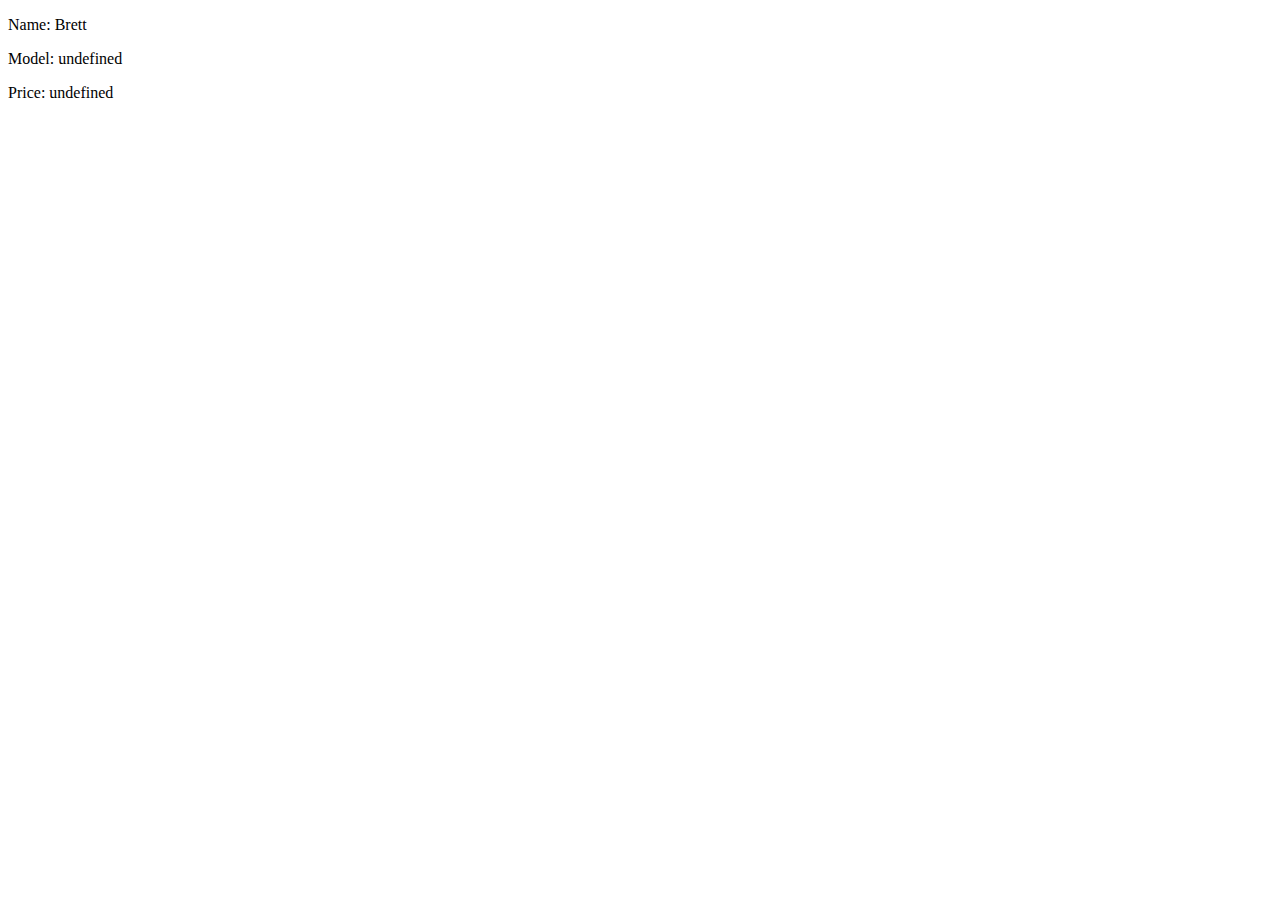
<file: AJax/index.html>
<!DOCTYPE html>
<html>
  <head>
    <title>AJAX Program</title>
    <script src="https://code.jquery.com/jquery-3.6.0.min.js"></script>
    <script src="script.js"></script>
  </head>
  <body>
    <div id="data"></div>
  </body>
</html>
</file>
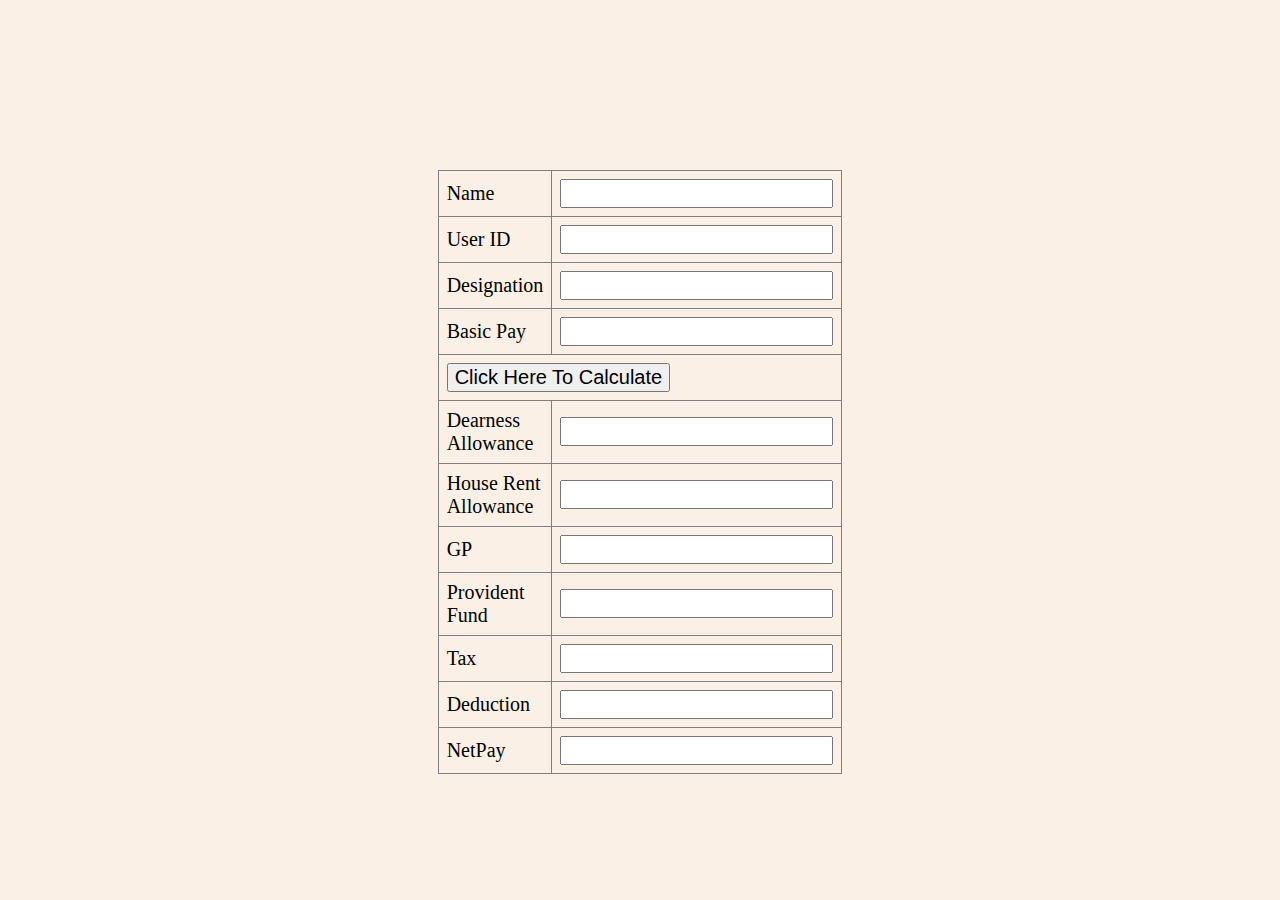
<file: DA_HRA/index.html>
<html>
<head>
<title>Registration Form</title>
<script type = "text/javascript">
    function calc()
    {
        var bp,DA,HRA,GP,PF,Tax,Deduction,NetPay,name,id,desg;
        name = document.form1.firstname.value;
        id = document.form1.userid.value;
        desg = document.form1.designation.value;
        bp = parseInt(document.form1.bp.value);

        DA = bp * 0.5;
        HRA = bp * 0.5;
        GP = bp + DA + HRA;
        PF = GP * 0.02;
        Tax = GP * 0.01;
        Deduction = Tax + PF;
        NetPay = GP - Deduction;

        document.form1.da.value = DA;
        document.form1.hra.value = HRA;
        document.form1.gp.value = GP;
        document.form1.pf.value = PF;
        document.form1.tax.value = Tax;
        document.form1.deduction.value = Deduction;
        document.form1.netpay.value = NetPay
    }
</script>
<style>
    *{
        font-size: 20px;
    }
    div{
        display:flex;
        align-items: center;
        justify-content: center;
    }
    table {
    margin-top: 40%;
  border-collapse: collapse;
  width: 21vw;
}

th, td {
  text-align: left;
  padding: 8px;
}


</style>
</head>
<body bgcolor= linen>
    <div>
    <form name = "form1">
        <table border = "1">
            <tr>
                <td>Name</td>
                <td><input type = "text" name = "firstname" /></td>
            </tr>
            <tr>
                <td>User ID</td>
                <td><input type = "text" name = "userid" /></td>
            </tr>
            <tr>
                <td>Designation</td>
                <td><input type = "text" name = "designation" /></td>
            </tr>
            <tr>
                <td>Basic Pay</td>
                <td><input type = "text" name = "bp"></td>
            </tr>
            <center>
            <tr>
                <td colspan = "2" align = "center">
                <input type = "button" name = "calculate" value = "Click Here To Calculate"onclick ="calc()"></td>

            </tr>
            </center>
            <tr>
                <td>Dearness Allowance </td>
                <td><input type = "text" name = "da"/></td>
            </tr>
            <tr>
                <td>House Rent Allowance </td>
                <td><input type = "text" name = "hra"></td>
            </tr>
            <tr>
                <td>GP</td>
                <td><input type = "text" name = "gp"></td>
            </tr>
            <tr>
                <td>Provident Fund</td>
                <td><input type = "text" name = "pf" /></td>
            </tr>
            <tr>
                <td>Tax</td>
                <td><input type = "text" name = "tax" /></td>
            </tr>
            <tr>
                <td>Deduction</td>
                <td><input type = "text" name = "deduction" /></td>
            </tr>
            <tr>
                <td>NetPay</td>
                <td><input type = "text" name = "netpay" /></td>
            </tr>           
        </table>
    </form>
    </div>
</body>
</html>
</file>
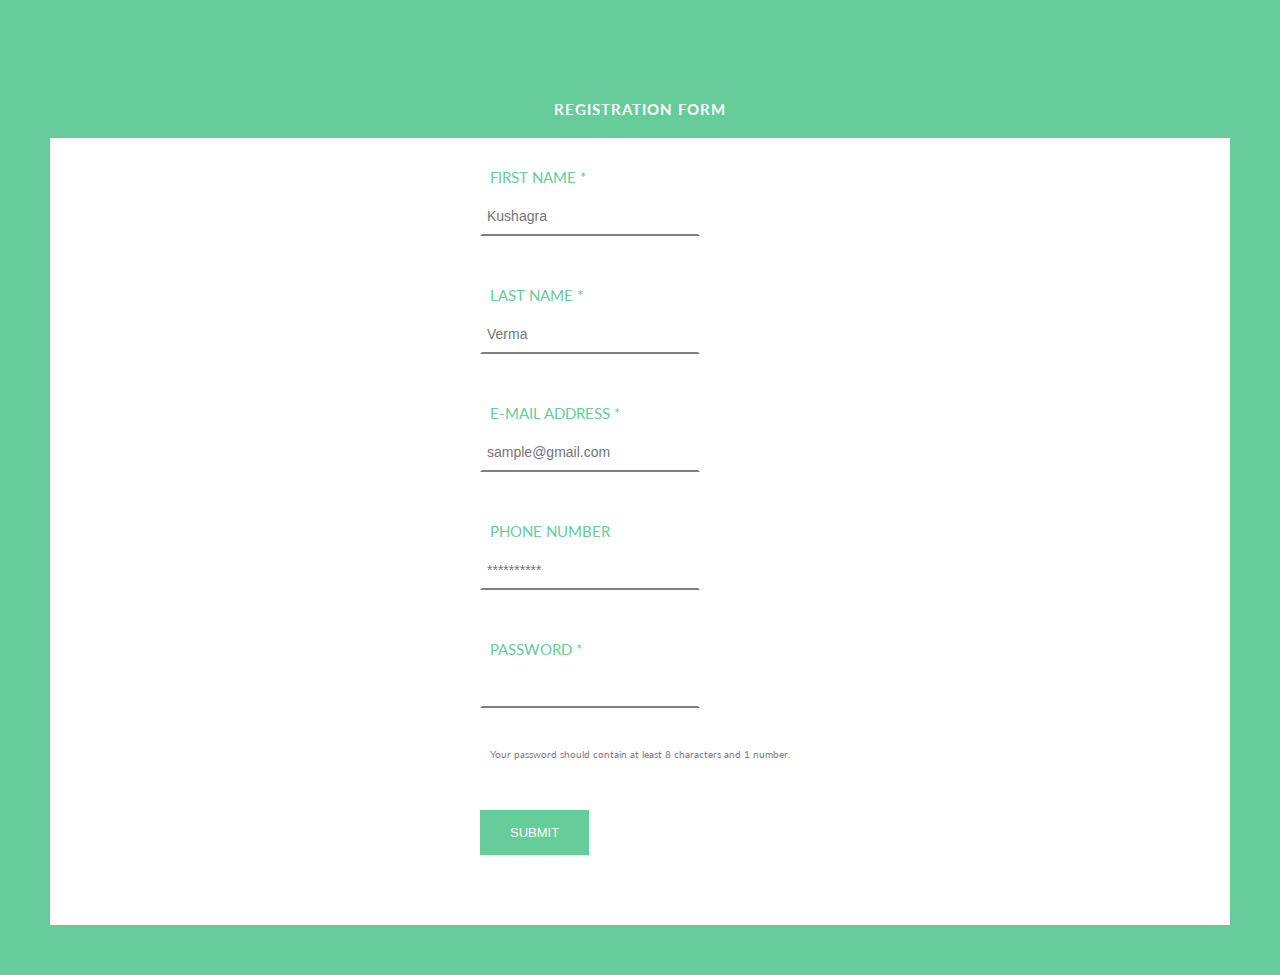
<file: formSubmissionJS/index.html>
<!DOCTYPE html>
<html lang="en">
<head>
    <meta charset="UTF-8">
    <meta http-equiv="X-UA-Compatible" content="IE=edge">
    <meta name="viewport" content="width=device-width, initial-scale=1.0">
    <title>Exp 5</title>
    <link rel="stylesheet" href="style.css">
    <style>
        *{
            padding: 10px;
            font-size: 15px;
        }
    </style>
    <h1></h1>
</head>
<link href='https://fonts.googleapis.com/css?family=Lato' rel='stylesheet' type='text/css'>

<body>
  <h1>Registration form</h1>
  <div class="form-container">
    <form name="registerForm">
      <label for="firstName">First Name *</label>
      <input type="text" id="firstName" name="firstName" placeholder="Kushagra" required/><p class="error-message"></p>
      <label for="lastName">Last Name *</label>
      <input type="text" id="lastName" placeholder="Verma" required/>
      <p class="error-message"></p>
      <label for="e-mail">E-mail address *</label>
      <input type="text" id="e-mail" placeholder="sample@gmail.com" required/>
      <p class="error-message"></p>
      <label for="phoneNumber">Phone Number</label>
      <input type="text" id="phoneNumber" maxlength="9" pattern=".{9,}"   required title="10 characters length"placeholder="**********"/>
      <p class="error-message"></p>
      
      <label for="password">Password *</label>
      <input type="password" id="password" pattern=".{8,}"   required title="8 characters minimum"/>
      <p class="error-message"></p>
      <p class="password-rules">Your password should contain at least 8 characters and 1 number.</p>
        <input class="button" type="submit" value="submit" name="submit" onClick="formValidation()"/>
     </form>
  </div>
  <script src="main.js"></script>
    

</body>
</file>
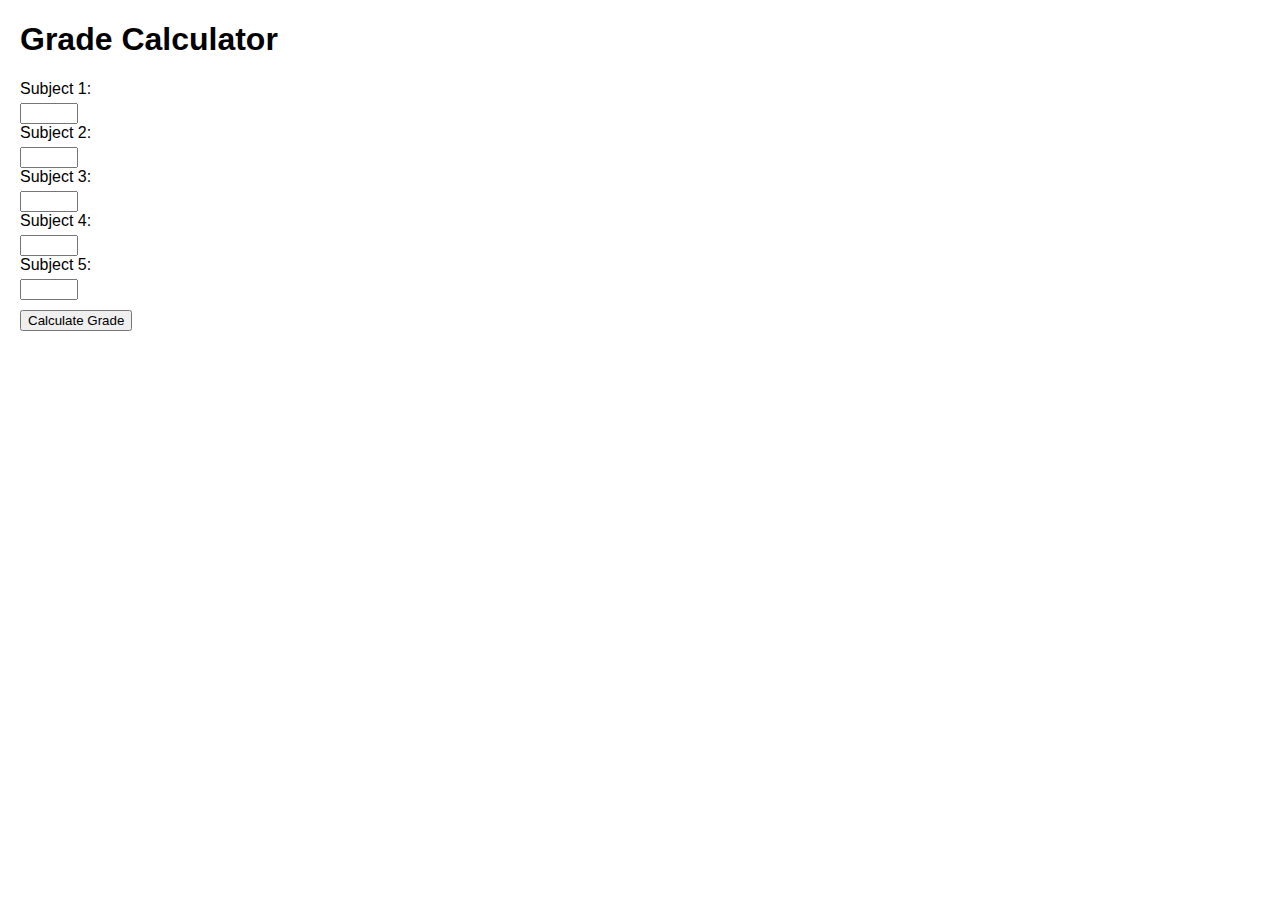
<file: Servlet_return_Grade/index.html>
<!DOCTYPE html>
<html>
<head>
  <title>Grade Calculator</title>
  <style>
    body {
      font-family: Arial, sans-serif;
      margin: 20px;
    }
    label {
      display: block;
      margin-bottom: 5px;
    }
    input[type="number"] {
      width: 50px;
    }
    button {
      margin-top: 10px;
    }
    #result {
      margin-top: 20px;
      font-weight: bold;
    }
  </style>
</head>
<body>
  <h1>Grade Calculator</h1>
  <form id="gradeForm">
    <label for="subject1">Subject 1:</label>
    <input type="number" id="subject1" required><br>
    <label for="subject2">Subject 2:</label>
    <input type="number" id="subject2" required><br>
    <label for="subject3">Subject 3:</label>
    <input type="number" id="subject3" required><br>
    <label for="subject4">Subject 4:</label>
    <input type="number" id="subject4" required><br>
    <label for="subject5">Subject 5:</label>
    <input type="number" id="subject5" required><br>
    <button type="submit">Calculate Grade</button>
  </form>
  <div id="result"></div>

  <script>
    document.getElementById('gradeForm').addEventListener('submit', function(e) {
      e.preventDefault();
      var subject1 = parseInt(document.getElementById('subject1').value);
      var subject2 = parseInt(document.getElementById('subject2').value);
      var subject3 = parseInt(document.getElementById('subject3').value);
      var subject4 = parseInt(document.getElementById('subject4').value);
      var subject5 = parseInt(document.getElementById('subject5').value);

      var totalMarks = subject1 + subject2 + subject3 + subject4 + subject5;
      var percentage = (totalMarks / 500) * 100;

      var grade;

      if (percentage >= 90) {
        grade = 'A+';
      } else if (percentage >= 80) {
        grade = 'A';
      } else if (percentage >= 70) {
        grade = 'B';
      } else if (percentage >= 60) {
        grade = 'C';
      } else if (percentage >= 50) {
        grade = 'D';
      } else {
        grade = 'F';
      }

      document.getElementById('result').textContent = 'Percentage: ' + percentage.toFixed(2) + '%, Grade: ' + grade;
    });
  </script>
</body>
</html>
</file>
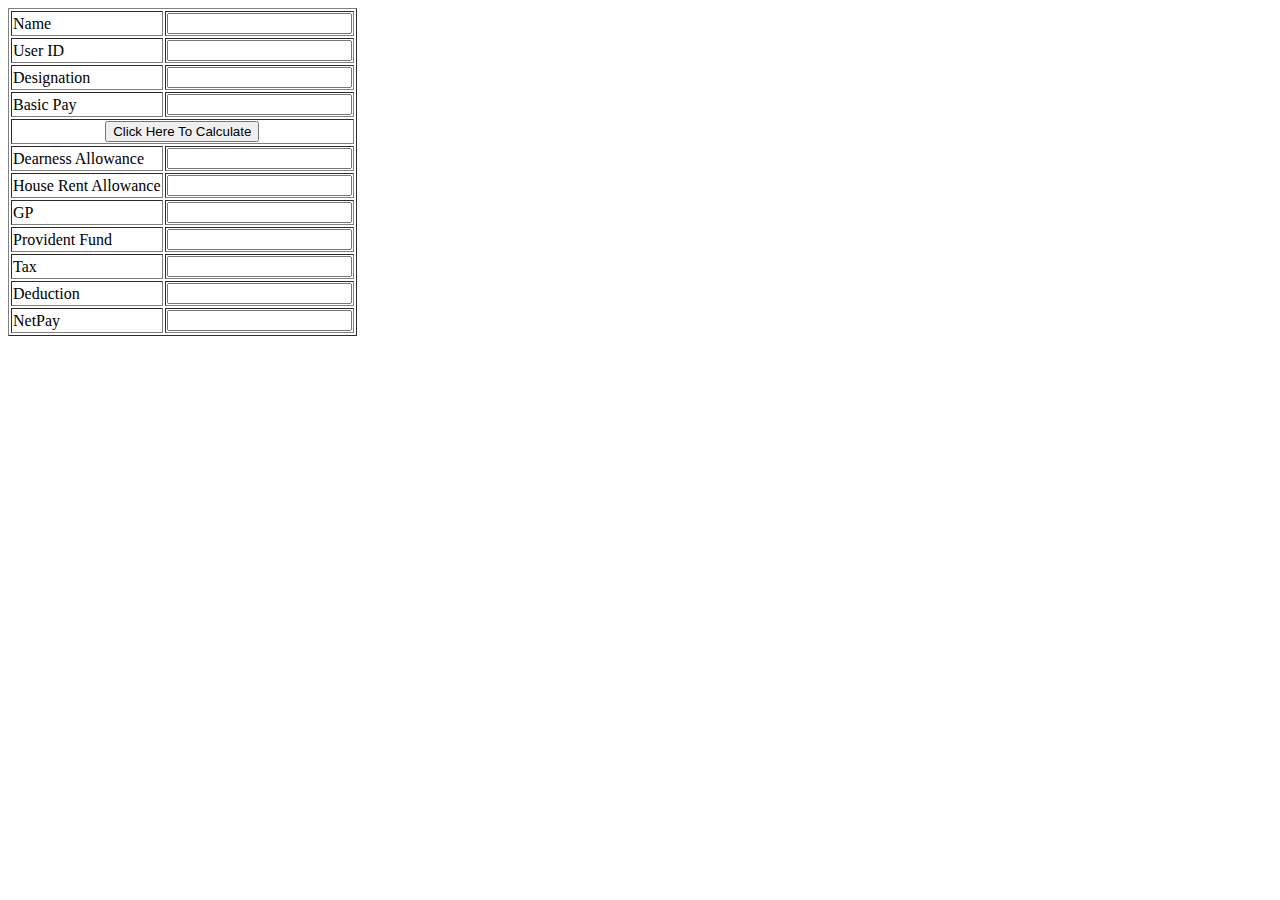
<file: 5b.html>
<html>
<head>
<title>Registration Form</title>
<script type = "text/javascript">
    function calc()
    {
        var bp,DA,HRA,GP,PF,Tax,Deduction,NetPay,name,id,desg;
        name = document.form1.firstname.value;
        id = document.form1.userid.value;
        desg = document.form1.designation.value;
        bp = parseInt(document.form1.bp.value);

        DA = bp * 0.5;
        HRA = bp * 0.5;
        GP = bp + DA + HRA;
        PF = GP * 0.02;
        Tax = GP * 0.01;
        Deduction = Tax + PF;
        NetPay = GP - Deduction;

        document.form1.da.value = DA;
        document.form1.hra.value = HRA;
        document.form1.gp.value = GP;
        document.form1.pf.value = PF;
        document.form1.tax.value = Tax;
        document.form1.deduction.value = Deduction;
        document.form1.netpay.value = NetPay
    }
</script>
</head>
<body >
    <form name = "form1">
        <table border = "1">
            <tr>
                <td>Name</td>
                <td><input type = "text" name = "firstname" /></td>
            </tr>
            <tr>
                <td>User ID</td>
                <td><input type = "text" name = "userid" /></td>
            </tr>
            <tr>
                <td>Designation</td>
                <td><input type = "text" name = "designation" /></td>
            </tr>
            <tr>
                <td>Basic Pay</td>
                <td><input type = "text" name = "bp"></td>
            </tr>
            <tr>
                <td colspan = "2" align = "center">
                <input type = "button" name = "calculate" value = "Click Here To Calculate"onclick ="calc()"></td>

            </tr>
            <tr>
                <td>Dearness Allowance </td>
                <td><input type = "text" name = "da"/></td>
            </tr>
            <tr>
                <td>House Rent Allowance </td>
                <td><input type = "text" name = "hra"></td>
            </tr>
            <tr>
                <td>GP</td>
                <td><input type = "text" name = "gp"></td>
            </tr>
            <tr>
                <td>Provident Fund</td>
                <td><input type = "text" name = "pf" /></td>
            </tr>
            <tr>
                <td>Tax</td>
                <td><input type = "text" name = "tax" /></td>
            </tr>
            <tr>
                <td>Deduction</td>
                <td><input type = "text" name = "deduction" /></td>
            </tr>
            <tr>
                <td>NetPay</td>
                <td><input type = "text" name = "netpay" /></td>
            </tr>           
        </table>
    </form>
</body>
</html>
</file>
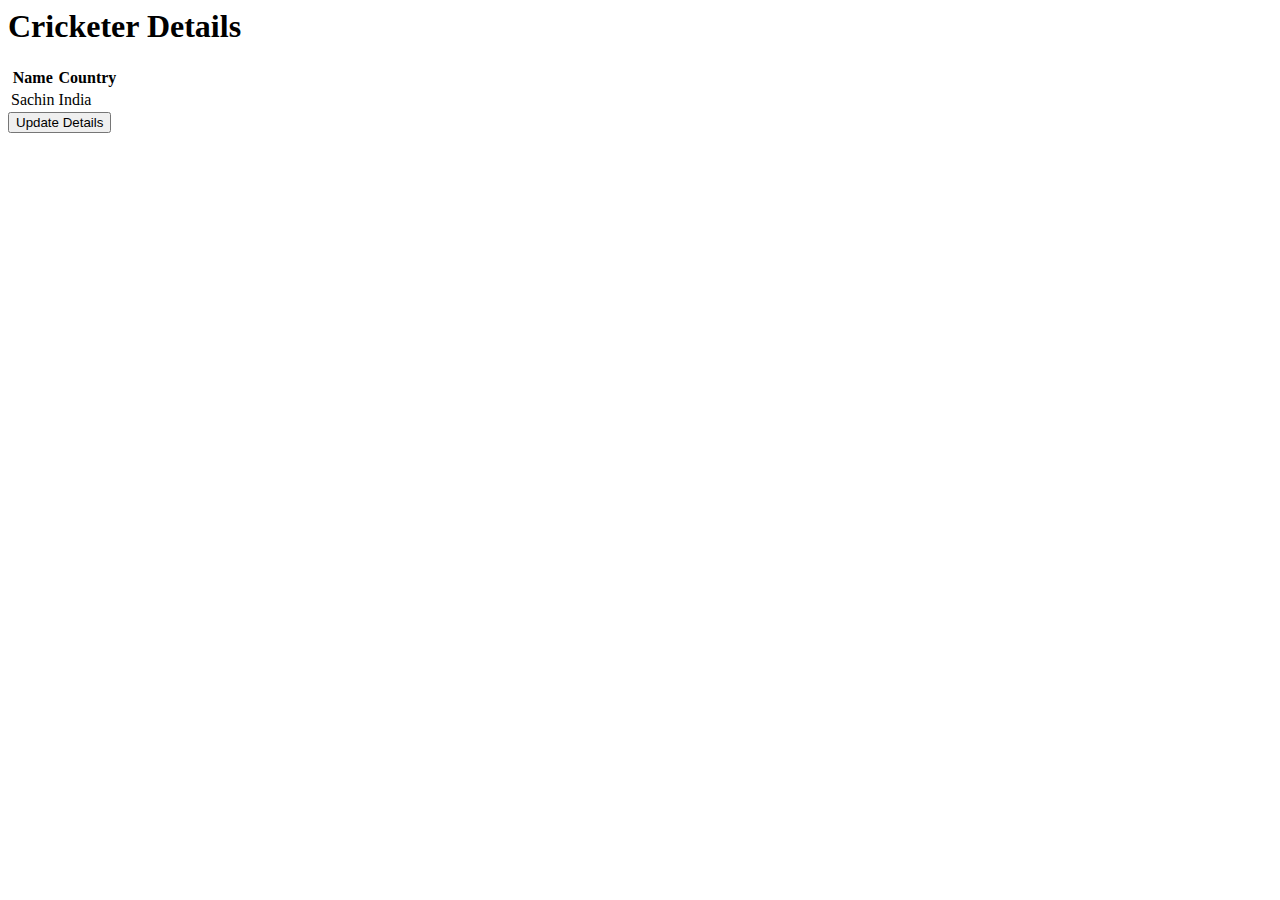
<file: AJax/9b.html>
<html>
   <head>
      <meta content = "text/html; charset = ISO-8859-1" http-equiv = "content-type">
		
      <script type = "application/javascript">
         function loadJSON() {
            var data_file = "http://www.tutorialspoint.com/json/data.json";
            var http_request = new XMLHttpRequest();
            try{
               // Opera 8.0+, Firefox, Chrome, Safari
               http_request = new XMLHttpRequest();
            }catch (e) {
               // Internet Explorer Browsers
               try{
                  http_request = new ActiveXObject("Msxml2.XMLHTTP");
					
               }catch (e) {
				
                  try{
                     http_request = new ActiveXObject("Microsoft.XMLHTTP");
                  }catch (e) {
                     // Something went wrong
                     alert("Your browser broke!");
                     return false;
                  }
					
               }
            }
			
            http_request.onreadystatechange = function() {
			
               if (http_request.readyState == 4  ) {
                  // Javascript function JSON.parse to parse JSON data
                  var jsonObj = JSON.parse(http_request.responseText);

                  // jsonObj variable now contains the data structure and can
                  // be accessed as jsonObj.name and jsonObj.country.
                  document.getElementById("Name").innerHTML = jsonObj.name;
                  document.getElementById("Country").innerHTML = jsonObj.country;
               }
            }
			
            http_request.open("GET", data_file, true);
            http_request.send();
         }
		
      </script>
	
      <title>tutorialspoint.com JSON</title>
   </head>
	
   <body>
      <h1>Cricketer Details</h1>
		
      <table class = "src">
         <tr><th>Name</th><th>Country</th></tr>
         <tr><td><div id = "Name">Sachin</div></td>
         <td><div id = "Country">India</div></td></tr>
      </table>

      <div class = "central">
         <button type = "button" onclick = "loadJSON()">Update Details </button>
      </div>
		
   </body>
		
</html>
</file>
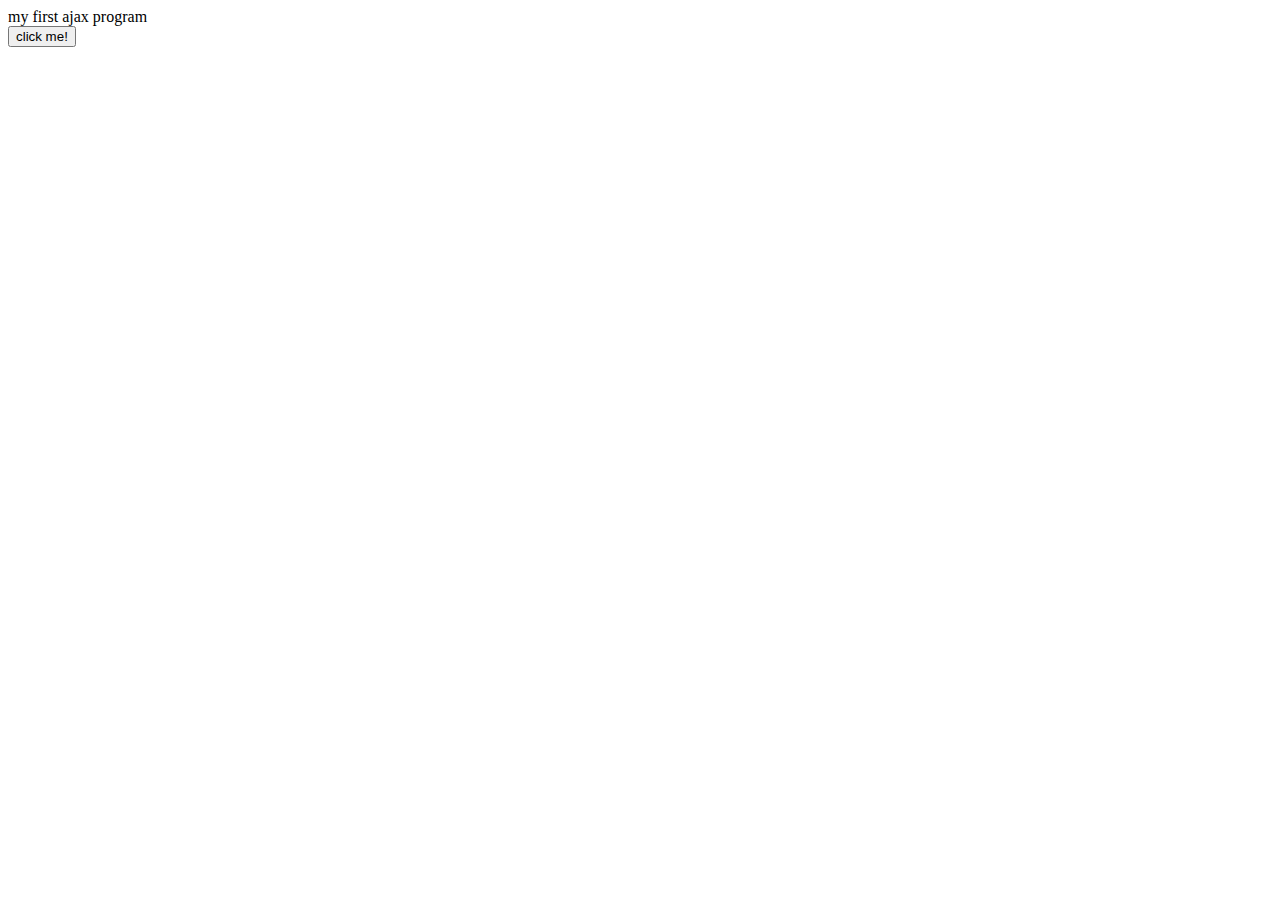
<file: AJax/test.html>
<html>
<head>
<script type="text/javascript">
function loadXMLDoc() {
req=new XMLHttpRequest();
req.onreadystatechange=function() {
if (req.readyState==4 && req.status==200) {
document.getElementById("div1").innerHTML=req.responseText;
}
} // end of onreadstatechange function
req.open("GET","myinfo.txt",true);
req.send();
} // end of loadXMLDoc()
</script>
</head>
<body>
<div id="div1">my first ajax program</div>
<input type="button" id="button1" value="click me!" onclick="loadXMLDoc()"/>
</body>
</html>
</file>
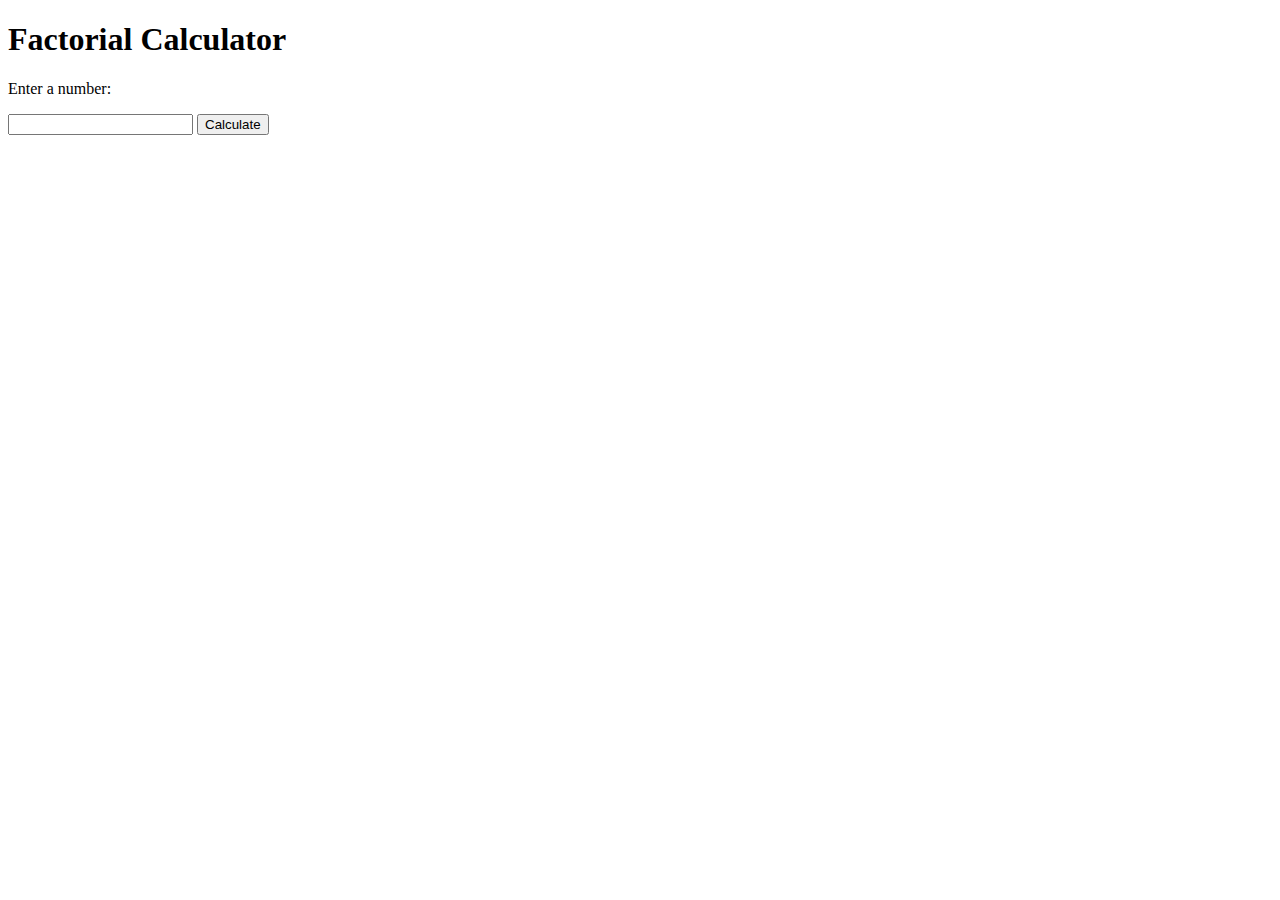
<file: factorial/factorial.html>
<!DOCTYPE html>
<html>
<head>
	<title>Factorial Calculator</title>
</head>
<body>
	<h1>Factorial Calculator</h1>
	<p>Enter a number:</p>
	<input type="number" id="number" required>
	<button onclick="calculateFactorial()">Calculate</button>
	<p id="result"></p>
	<script>
		function calculateFactorial() {
			var number = document.getElementById("number").value;
			var factorial = 1;
			for (var i = 1; i <= number; i++) {
				factorial *= i;
			}
			document.getElementById("result").innerHTML = "The factorial of " + number + " is " + factorial + ".";
		}
	</script>
</body>
</html>
</file>
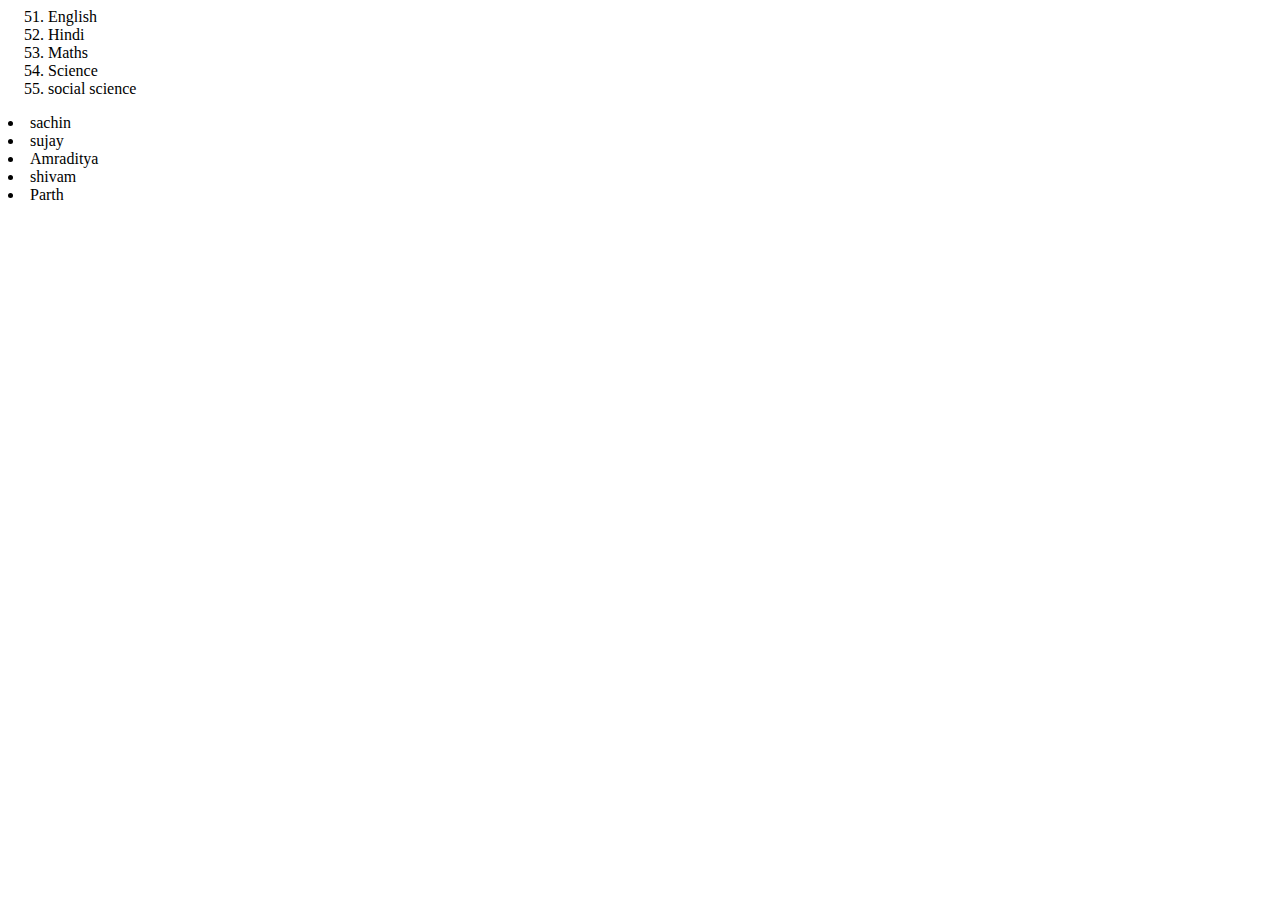
<file: table and list/list.html>
<html >
<head>
	<title>inline style attribute</title>
</head>
<body>
	<ol>
		<li value="51">English</li>
		<li>Hindi</li>
		<li>Maths</li>
		<li>Science</li>
		<li>social science</li>

</ol>

        
</body>
<footer>
<li>sachin</li>
    <li>sujay</li>
    <li>Amraditya</li>
    <li>shivam</li>
    <li>Parth</li>
	</ol>
</footer>
</html>
</file>
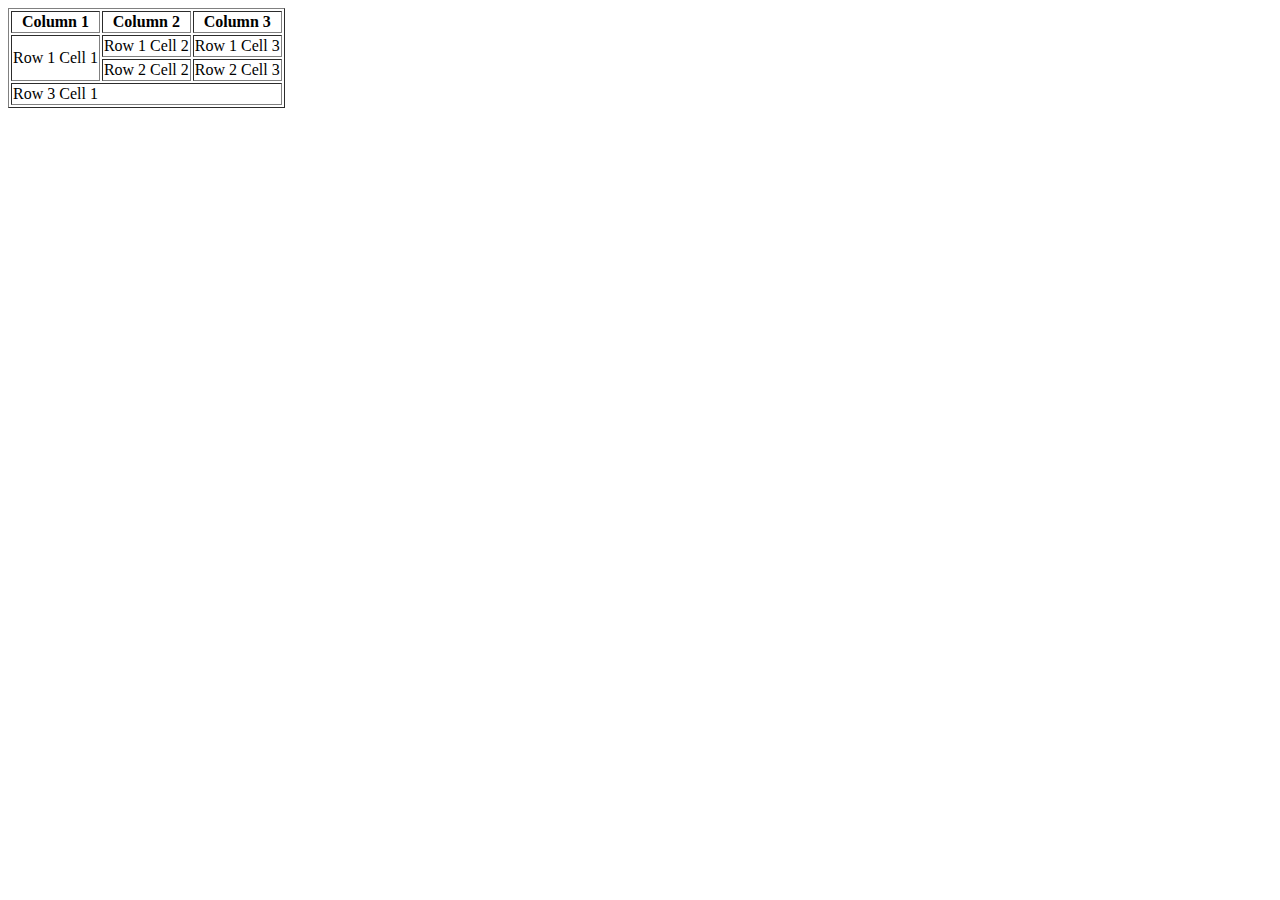
<file: table and list/table.html>
<!DOCTYPE html>
<html>

   <head>
      <title>HTML Table Colspan/Rowspan</title>
   </head>
	
   <body>
      <table border = "1">
         <tr>
            <th>Column 1</th>
            <th>Column 2</th>
            <th>Column 3</th>
         </tr>
         <tr>
            <td rowspan = "2">Row 1 Cell 1</td>
            <td>Row 1 Cell 2</td>
            <td>Row 1 Cell 3</td>
         </tr>
         <tr>
            <td>Row 2 Cell 2</td>
            <td>Row 2 Cell 3</td>
         </tr>
         <tr>
            <td colspan = "3">Row 3 Cell 1</td>
         </tr>
      </table>
   </body>
	
</html>
</file>
<file: formSubmissionJS/style.css>
body {
    color: grey;
    font-family: 'Lato';
    text-align: center;
    background: #66cc99;
    margin: 30px;
  }
  
  h1 {
    color: white;
    text-transform: uppercase;
    letter-spacing: 1px;
  }
  
  .form-container {
    text-align: left;
    background: white;
    display: flex;
    justify-content: center;
    padding: 20px;
  }
  
  label {
    color:  #66cc99;
    text-transform: uppercase;
  }
  
  input {
    background: transparent;
    font-size: 14px;
    display: block;
    padding: 10px 30px 10px 5px;
    margin: 10px 0 40px;
    border: 2px solid white;
    border-bottom: 2px solid grey;
  }
  
  input:focus {
    outline: none;
    border-bottom: 2px solid #66cc99;;
  }
  
  .radio-question input {
    margin: 10px;
    padding: 0;
  }
  
  .radio-input {
    display: inline;
  }
  
  .button {
    background: #66cc99;
    border: 0;
    padding: 15px 30px;
    margin-top: 20px;
    color: white;
    text-transform: uppercase;
    font-size: 13px;
  }
  
  .button:hover {
    background: #5ec190;
  }
  .password-rules {
    font-size: 10px;
    margin-top: -20px;
    margin-bottom: 40px;
  }
  .error-message {
    color: red;
    margin-top: -30px;
    margin-bottom: 20px;
    font-size: 12px;
  }
</file>
